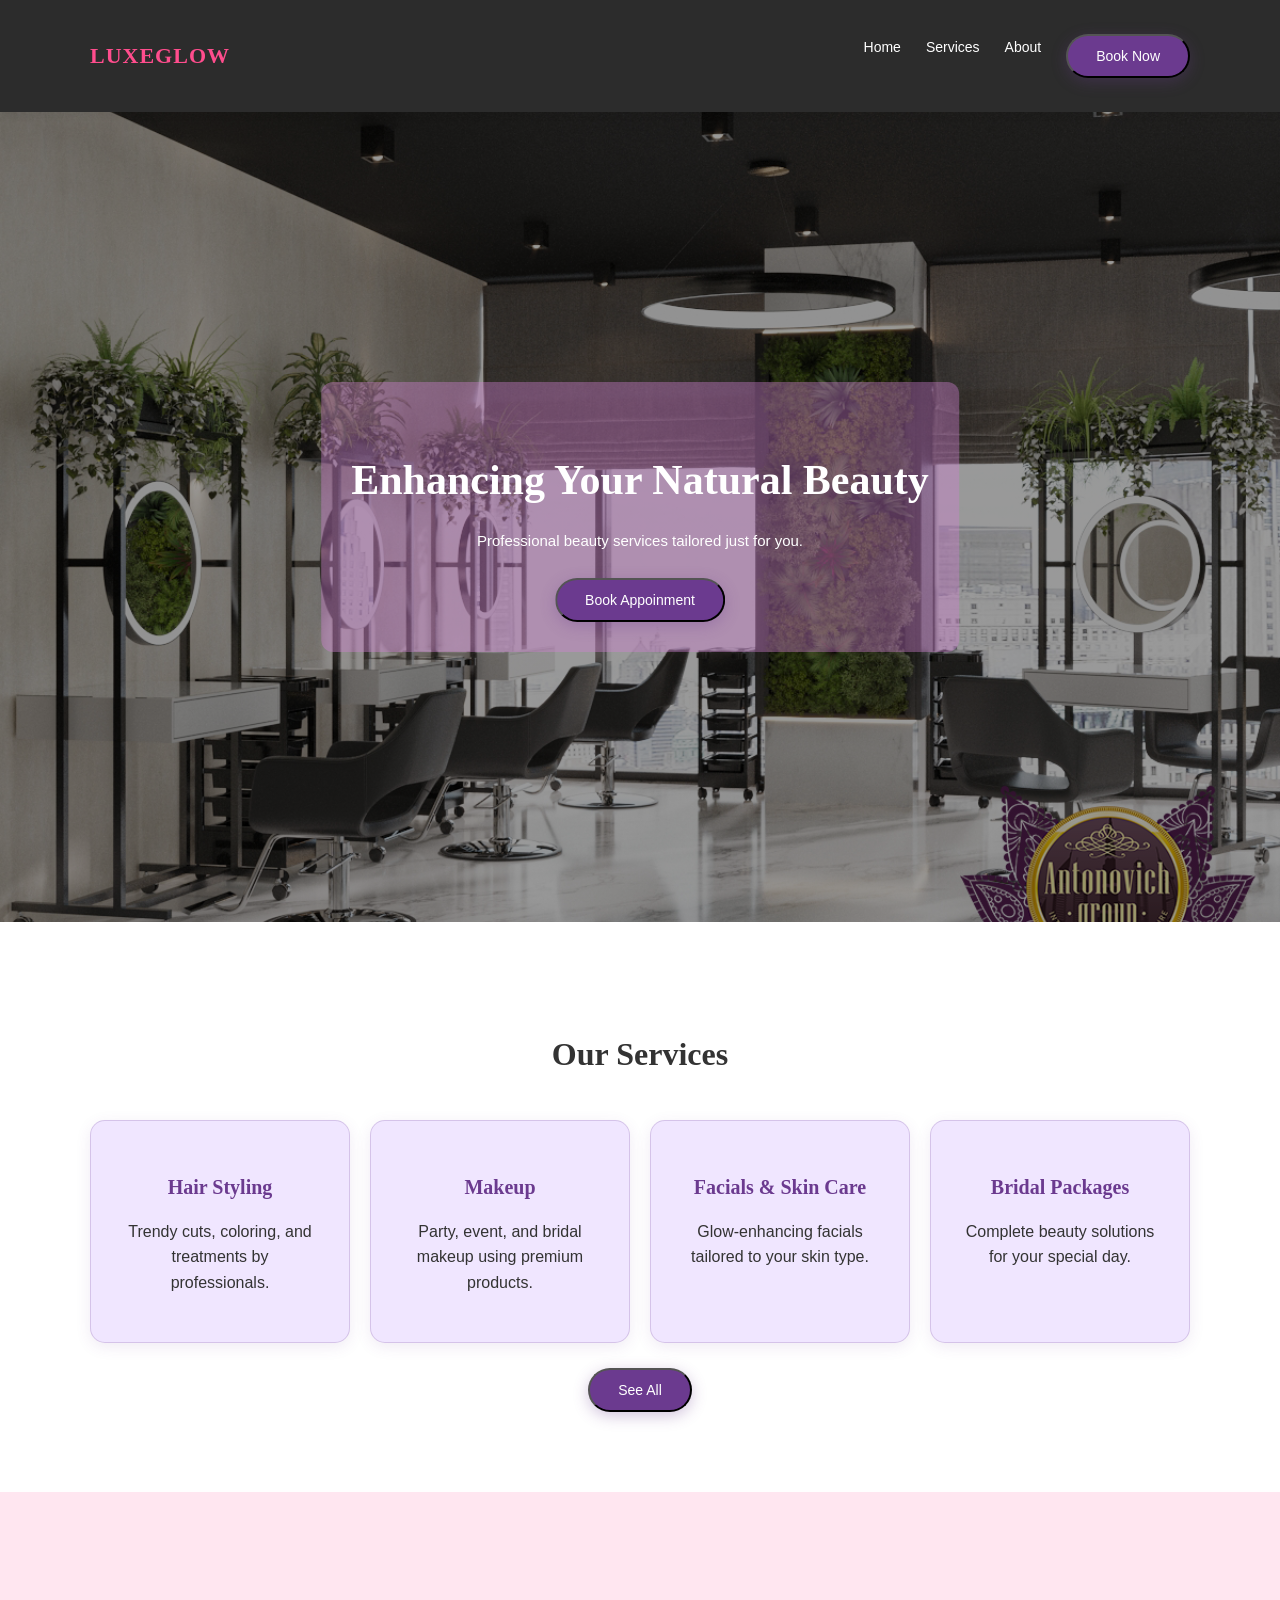
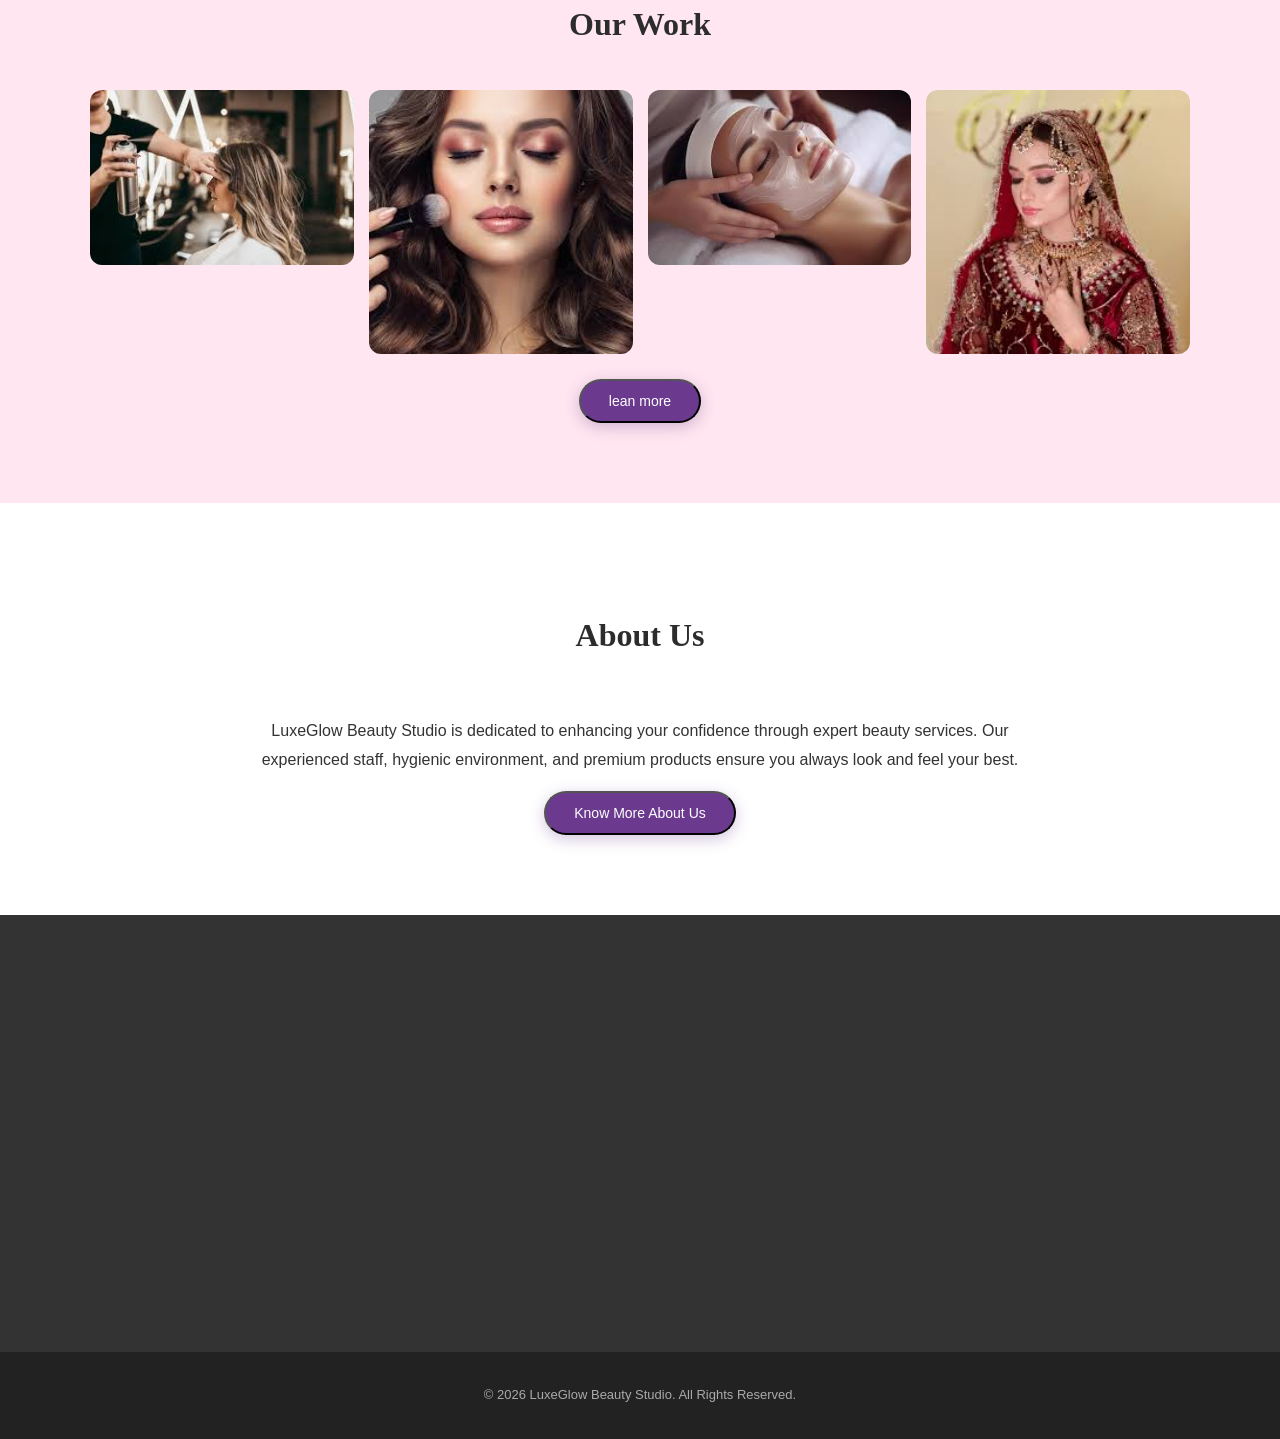
<file: index.html>
<!DOCTYPE html>
<html lang="en">
<head>
    <meta charset="UTF-8">
    <meta name="viewport" content="width=device-width, initial-scale=1.0">
    <title>LuxeGlow Beauty Studio</title>
    <link rel="stylesheet" href="style.css">
</head>
<body>

    <!-- ===== HEADER / NAVBAR ===== -->
    <header>
        <nav class="navbar">
            <div class="logo">LuxeGlow</div>
            <div class="menu-toggle" id="menu-toggle">☰</div>
            <ul class="nav-links">
                <li><a href="index.html">Home</a></li>
                <li><a href="services.html">Services</a></li>
                <li><a href="about.html">About</a></li>
                <button class="btn" onclick="location.href='contact.html'">Book Now</button>
            </ul>
        </nav>
    </header>

    <!-- ===== HERO SECTION ===== -->
    <section id="home" class="hero">
        <div class="hero-content">
            <h1>Enhancing Your Natural Beauty</h1>
            <p>Professional beauty services tailored just for you.</p>
            <button class="btn" onclick="location.href='contact.html'">Book Appoinment</button>
        </div>
    </section>

    <!-- ===== SERVICES SECTION ===== -->
    <section id="services" class="services">
        <h2>Our Services</h2>
        <div class="service-cards">
            <div class="card">
                <h3>Hair Styling</h3>
                <p>Trendy cuts, coloring, and treatments by professionals.</p>
            </div>
            <div class="card">
                <h3>Makeup</h3>
                <p>Party, event, and bridal makeup using premium products.</p>
            </div>
            <div class="card">
                <h3>Facials & Skin Care</h3>
                <p>Glow-enhancing facials tailored to your skin type.</p>
            </div>
            <div class="card">
                <h3>Bridal Packages</h3>
                <p>Complete beauty solutions for your special day.</p>
            </div>
        </div>
        <br><button class="btn" onclick="location.href='services.html'">See All</button>
    </section>

    <!-- ===== GALLERY SECTION ===== -->
    <section class="gallery">
        <h2>Our Work</h2>
        <div class="gallery-grid">
            <img src="images/hair.jpg" alt="Hair Styling">
            <img src="images/makeup.jpg" alt="Makeup">
            <img src="images/Facial.jpg" alt="Facial">
            <img src="images/Bridal.jpg" alt="Bridal Makeup">
        </div>
        <br>
        <button class="btn" onclick="location.href='about.html'">lean more</button>
    </section>

    <!-- ===== ABOUT SECTION ===== -->
    <section class="about">
        <h2>About Us</h2>
        <p>
            LuxeGlow Beauty Studio is dedicated to enhancing your confidence
            through expert beauty services. Our experienced staff, hygienic
            environment, and premium products ensure you always look and feel your best.
        </p>
        <button class="btn" onclick="location.href='about.html'">Know More About Us</button>
    </section>

    <!-- ===== CONTACT SECTION ===== -->
    <section id="contact" class="contact">
        
        <iframe 
          src="https://www.google.com/maps?q=Karachi&output=embed"
          width="100%" 
          height="250" 
          style="border:0; border-radius:12px; margin-top:20px;"
          loading="lazy">
        </iframe>
    </section>

    <!-- ===== FOOTER ===== -->
    <footer>
        <p>© 2026 LuxeGlow Beauty Studio. All Rights Reserved.</p>
    </footer>

    <script src="script.js"></script>
</body>
</html>
</file>
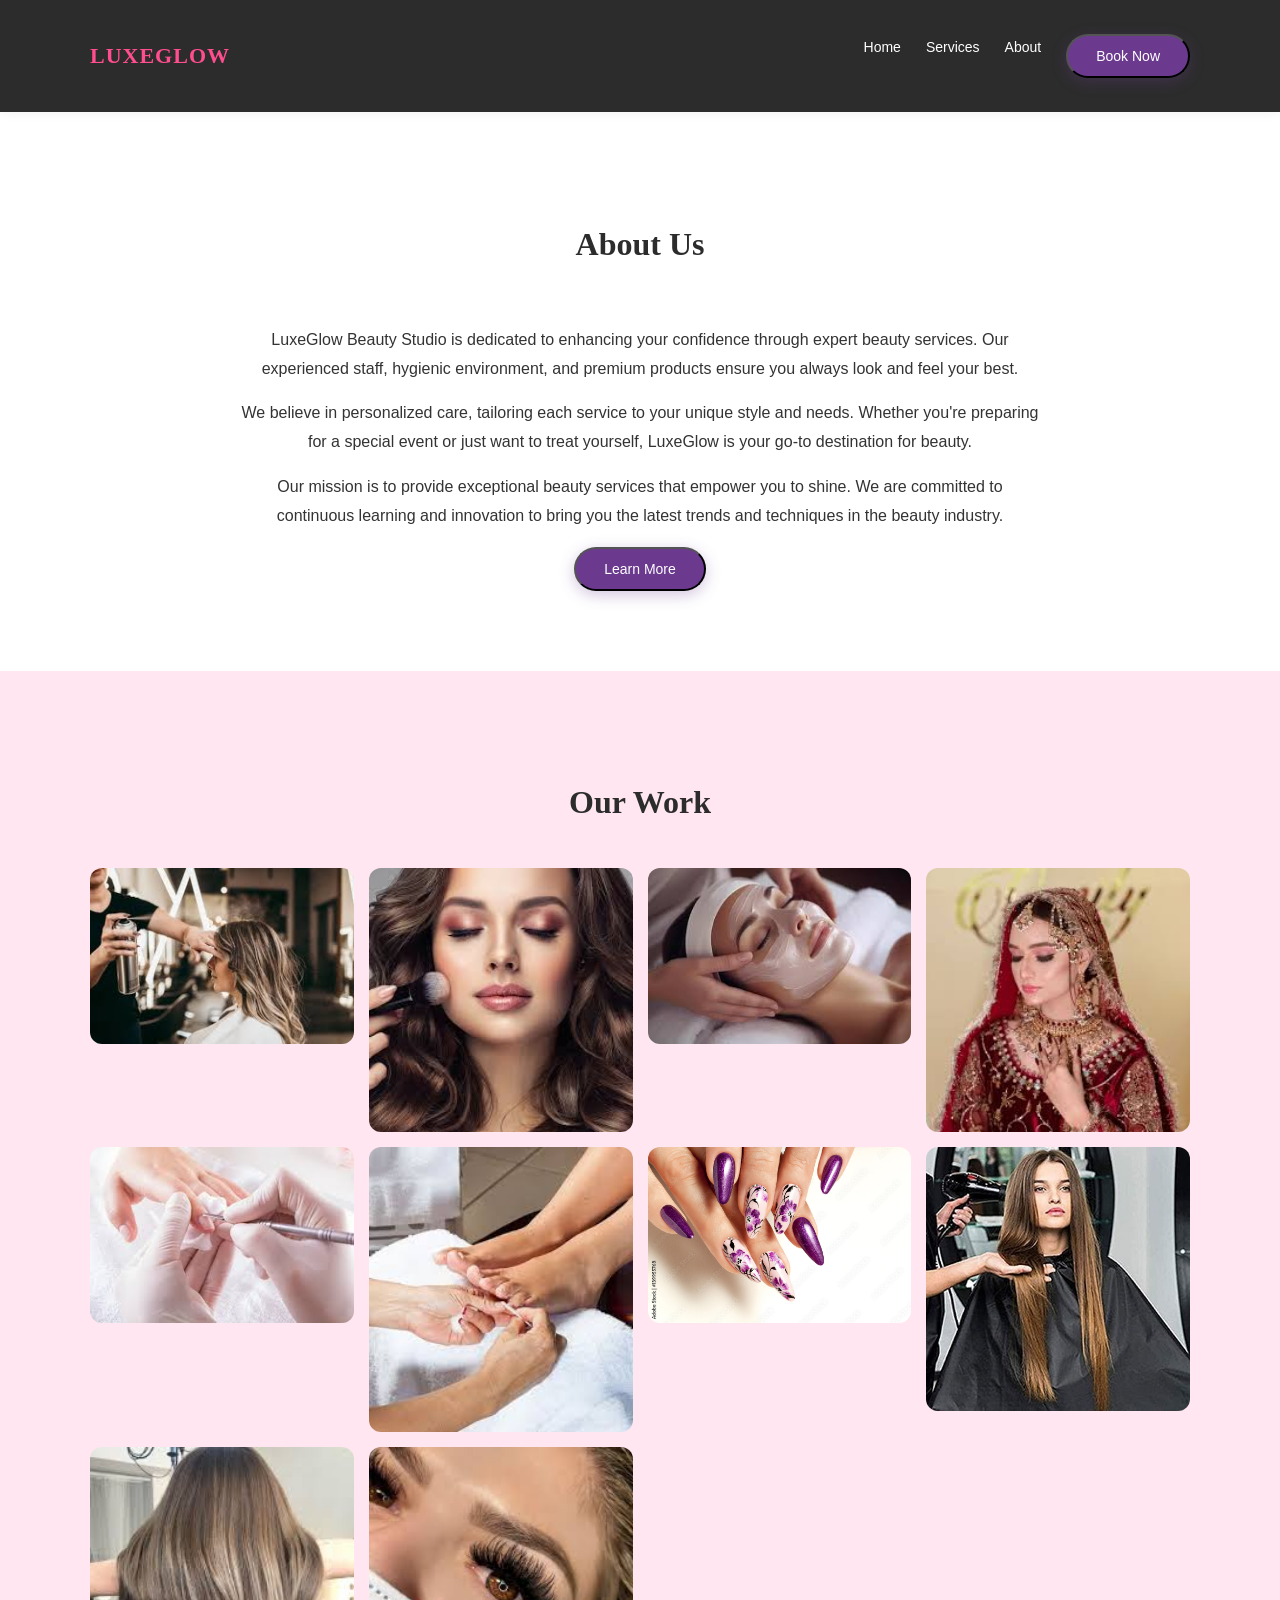
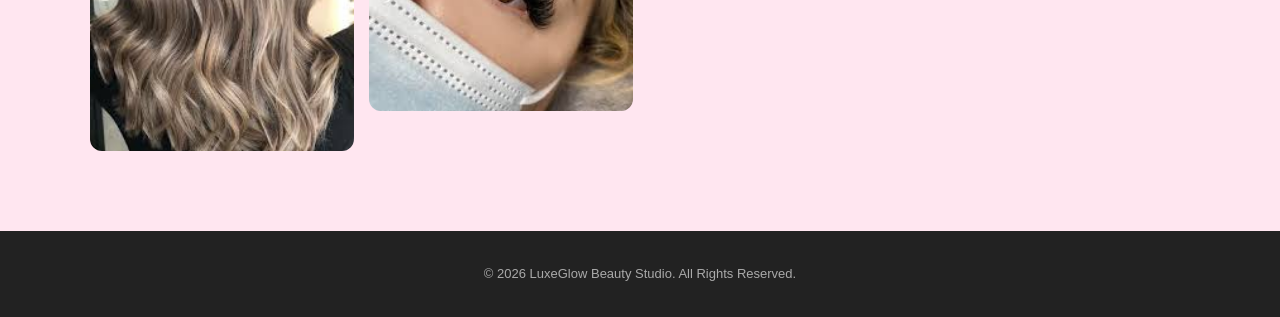
<file: about.html>
<!DOCTYPE html>
<html lang="en">
<head>
    <meta charset="UTF-8">
    <meta name="viewport" content="width=device-width, initial-scale=1.0">
    <title>About Us - LuxeGlow Beauty Studio</title>
    <link rel="stylesheet" href="style.css">

</head>
<body>
        <!-- ===== HEADER / NAVBAR ===== -->
    <header>
        <nav class="navbar">
            <div class="logo">LuxeGlow</div>
            <div class="menu-toggle" id="menu-toggle">☰</div>
            <ul class="nav-links">
                <li><a href="index.html">Home</a></li>
                <li><a href="services.html">Services</a></li>
                <li><a href="about.html">About</a></li>
                <button class="btn" onclick="location.href='contact.html'">Book Now</button>
            </ul>
        </nav>
    </header>

    <!-- ===== ABOUT SECTION ===== -->
    <section id="about" class="about">
        <h2>About Us</h2>
        <p>
            LuxeGlow Beauty Studio is dedicated to enhancing your confidence
            through expert beauty services. Our experienced staff, hygienic
            environment, and premium products ensure you always look and feel your best.
        </p>
        <p>
            We believe in personalized care, tailoring each service to your unique
            style and needs. Whether you're preparing for a special event or just
            want to treat yourself, LuxeGlow is your go-to destination for beauty.
        </p>
        <p>
            Our mission is to provide exceptional beauty services that empower you
            to shine. We are committed to continuous learning and innovation to
            bring you the latest trends and techniques in the beauty industry.
        </p>
        <button class="btn" onclick="location.href='services.html'">Learn More</button>
    </section>



        <!-- ===== GALLERY SECTION ===== -->
    <section class="gallery">
        <h2>Our Work</h2>
        <div class="gallery-grid">
            <img src="images/hair.jpg" alt="Hair Styling">
            <img src="images/makeup.jpg" alt="Makeup">
            <img src="images/Facial.jpg" alt="Facial">
            <img src="images/Bridal.jpg" alt="Bridal Makeup">
            <img src="images/manicure.jpg" alt="Manicure">
            <img src="images/pedicure.jpg" alt="Pedicure">
            <img src="images/Nails.jpg" alt="Nails Art">
            <img src="images/hair cut.jpg" alt="Hair Cut">
            <img src="images/hair color.jpg" alt="Hair color">
            <img src="images/lashes extensions.jpg" alt="Lashes Extensions">

        </div>
    </section>


    
        <!-- ===== FOOTER ===== -->
    <footer>
        <p>© 2026 LuxeGlow Beauty Studio. All Rights Reserved.</p>
    </footer>
    <script src="script.js"></script>
</body>
</html>
</file>
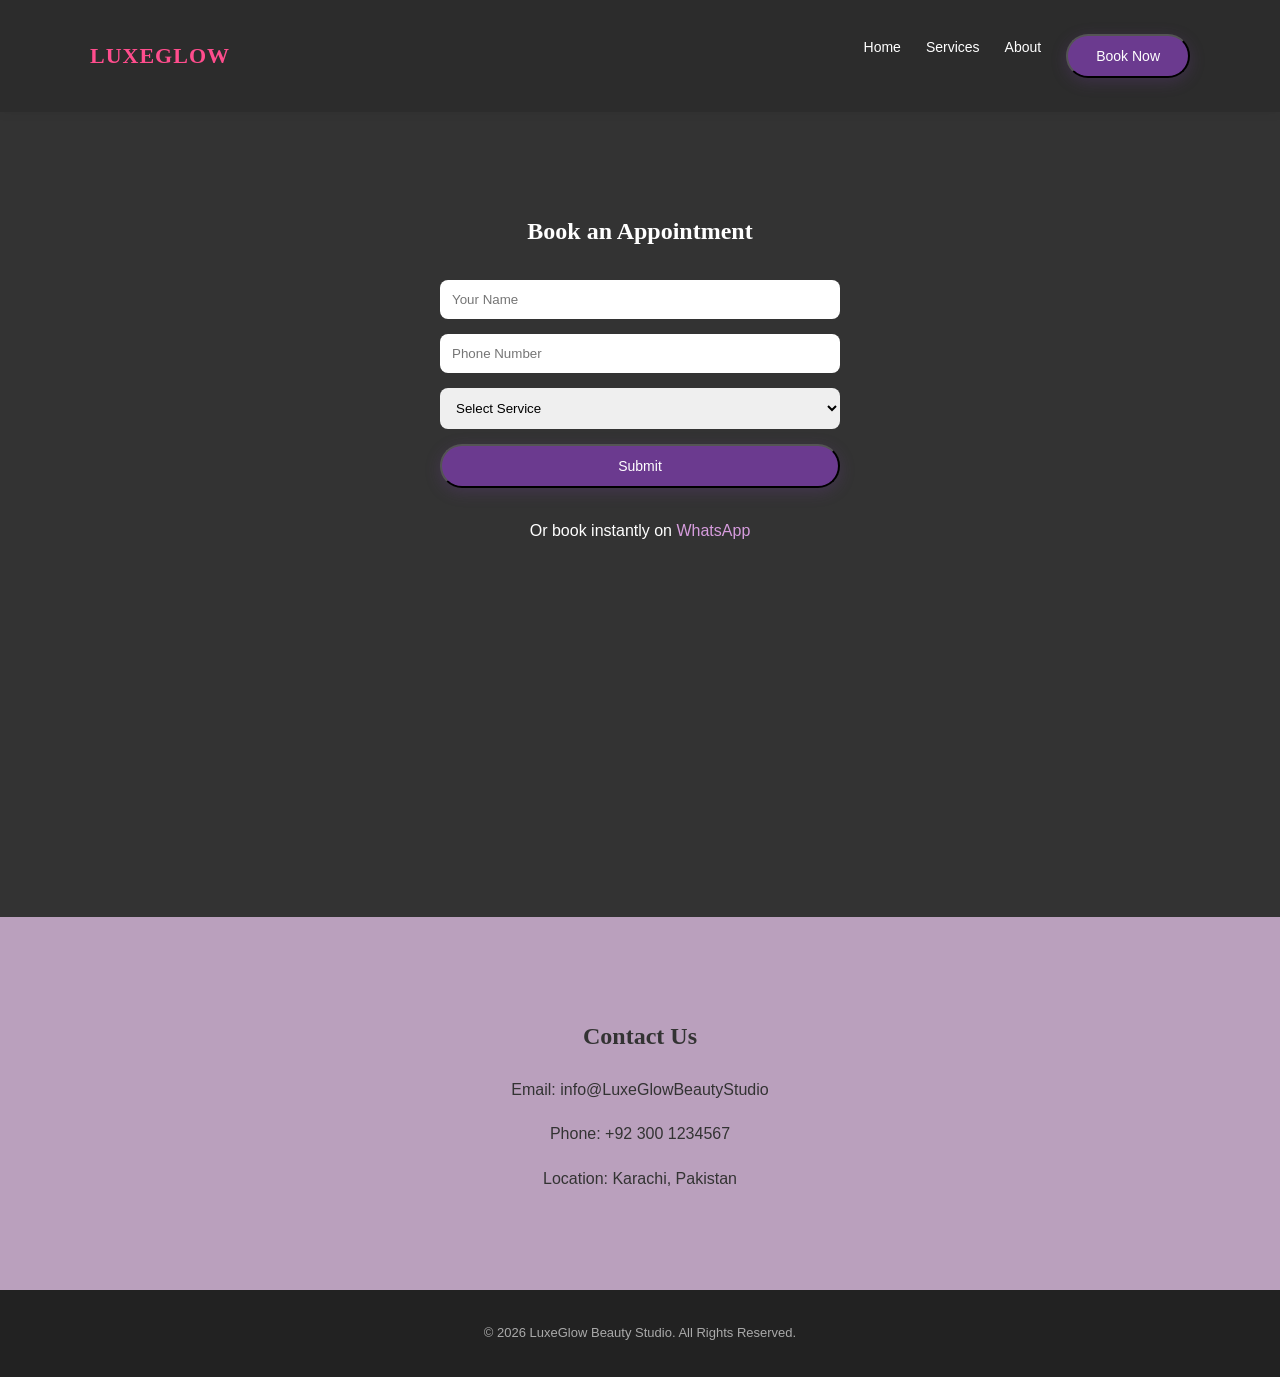
<file: contact.html>
<!DOCTYPE html>
<html lang="en">
<head>
    <meta charset="UTF-8">
    <meta name="viewport" content="width=device-width, initial-scale=1.0">
    <title>Contact Us - LuxeGlow Beauty Studio</title>
    <link rel="stylesheet" href="style.css">
</head>
<body>
     <!-- ===== HEADER / NAVBAR ===== -->
    <header>
        <nav class="navbar">
            <div class="logo">LuxeGlow</div>
            <div class="menu-toggle" id="menu-toggle">☰</div>
            <ul class="nav-links">
                <li><a href="index.html">Home</a></li>
                <li><a href="services.html">Services</a></li>
                <li><a href="about.html">About</a></li>
                <button class="btn" onclick="location.href='contact.html'">Book Now</button>
            </ul>
        </nav>
    </header>

<section class="contact">
        <h2>Book an Appointment</h2>
        <form>
            <input type="text" placeholder="Your Name" required>
            <input type="tel" placeholder="Phone Number" required>
            <select required>
                <option value="">Select Service</option>
                <option>Hair Styling</option>
                <option>Makeup</option>
                <option>Facial</option>
                <option>Bridal Package</option>
            </select>
            <button type="submit" class="btn">Submit</button>
        </form>
        <p class="whatsapp">
            Or book instantly on  
            <a href="https://wa.me/923001234567" target="_blank">WhatsApp</a>
        </p>

        <iframe 
           src="https://www.google.com/maps?q=Karachi&output=embed"
           width="100%" 
           height="250" 
           style="border:0; border-radius:12px; margin-top:20px;"
           loading="lazy">
        </iframe>
    </section>
        <!-- Contact Section -->
    <section class="contact-us">
        <div>
        <h2 >Contact Us</h2>
        <p></p>
        <p>Email: info@LuxeGlowBeautyStudio</p>
        <p>Phone: +92 300 1234567</p>
        <p>Location: Karachi, Pakistan</p>
        </div>
    </section>
     <!-- ===== FOOTER ===== -->
    <footer>
        <p>© 2026 LuxeGlow Beauty Studio. All Rights Reserved.</p>
    </footer>

    <script src="script.js"></script>
</body>
</html>
</file>
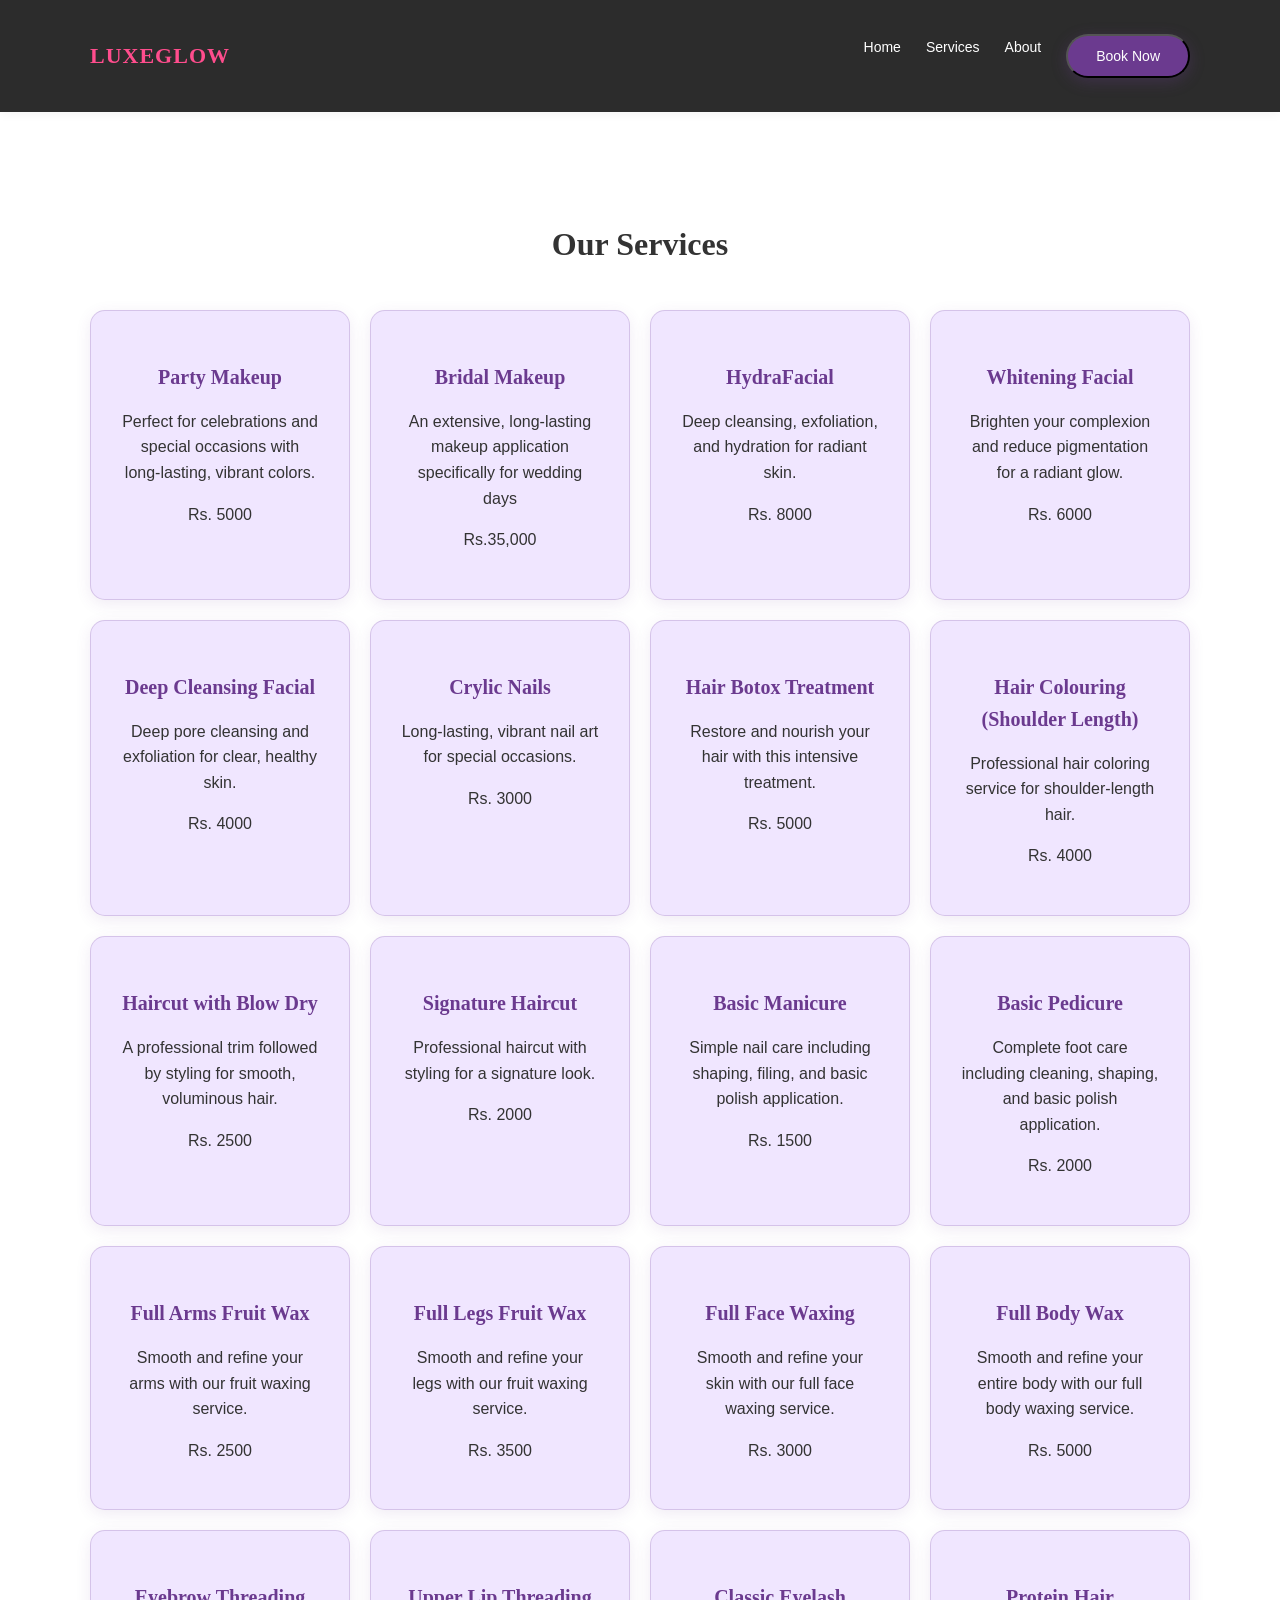
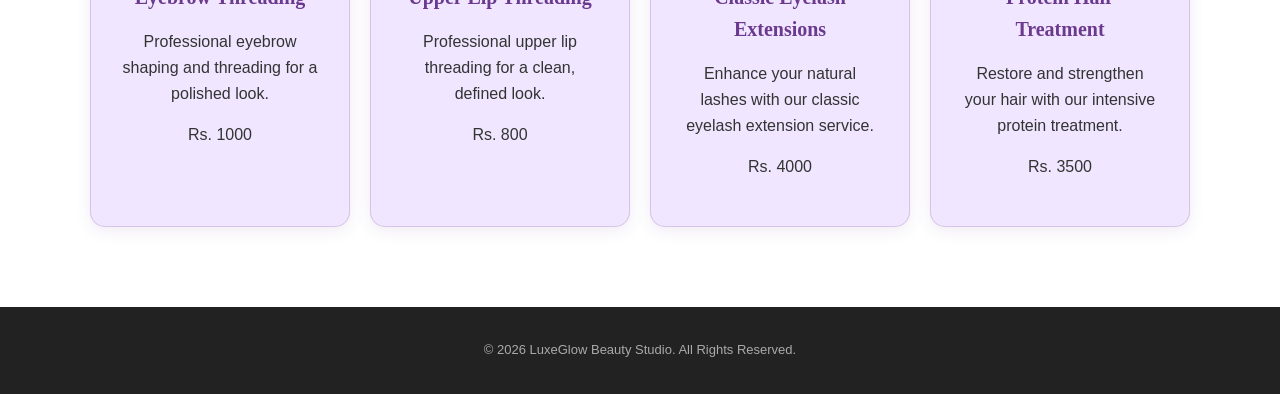
<file: services.html>
<!DOCTYPE html>
<html lang="en">
<head>
    <meta charset="UTF-8">
    <meta name="viewport" content="width=device-width, initial-scale=1.0">
    <title>Our Services - LuxeGlow Beauty Studio</title>
    <link rel="stylesheet" href="style.css">
</head>
<body>
        <!-- ===== HEADER / NAVBAR ===== -->
    <header>
        <nav class="navbar">
            <div class="logo">LuxeGlow</div>
            <div class="menu-toggle" id="menu-toggle">☰</div>
            <ul class="nav-links">
                <li><a href="index.html">Home</a></li>
                <li><a href="services.html">Services</a></li>
                <li><a href="about.html">About</a></li>
                <button class="btn" onclick="location.href='contact.html'">Book Now</button>
            </ul>
        </nav>
    </header>

        <!-- ===== SERVICES SECTION ===== -->
    <section id="services" class="services">
        <h2>Our Services</h2>
        <div class="service-cards">
            <div class="card">
                <h3>Party Makeup</h3>
                <p>Perfect for celebrations and special occasions with long-lasting, vibrant colors.</p>
                <p>Rs. 5000</p>
            </div>
            <div class="card">
                <h3>Bridal Makeup</h3>
                <p>An extensive, long-lasting makeup application specifically for wedding days </p>
                <p>Rs.35,000</p>
            </div>
            <div class="card">
                <h3>HydraFacial</h3>
                <p>Deep cleansing, exfoliation, and hydration for radiant skin.</p>
                <p>Rs. 8000</p>
            </div>
            <div class="card">
                <h3>Whitening Facial</h3>
                <p>Brighten your complexion and reduce pigmentation for a radiant glow.</p>
                <p>Rs. 6000</p>
            </div>
                <div class="card">
                <h3>Deep Cleansing Facial</h3>
                <p>Deep pore cleansing and exfoliation for clear, healthy skin.</p>
                <p>Rs. 4000</p>
            </div>
            <div class="card">
                <h3>Crylic Nails</h3>
                <p>Long-lasting, vibrant nail art for special occasions.</p>
                <p>Rs. 3000</p>
            </div>
            <div class="card">
                <h3>Hair Botox Treatment</h3>
                <p>Restore and nourish your hair with this intensive treatment.</p>
                <p>Rs. 5000</p>
            </div>
            <div class="card">
                <h3>Hair Colouring (Shoulder Length)</h3>
                <p>Professional hair coloring service for shoulder-length hair.</p>
                <p>Rs. 4000</p>
            </div>
                <div class="card">
                <h3>Haircut with Blow Dry</h3>
                <p>A professional trim followed by styling for smooth, voluminous hair.</p>
                <p>Rs. 2500</p>
            </div>
            <div class="card">
                <h3>Signature Haircut</h3>
                <p>Professional haircut with styling for a signature look.</p>
                <p>Rs. 2000</p>
            </div>
            <div class="card">
                <h3>Basic Manicure</h3>
                <p>Simple nail care including shaping, filing, and basic polish application.</p>
                <p>Rs. 1500</p>
            </div>
            <div class="card">
                <h3>Basic Pedicure</h3>
                <p>Complete foot care including cleaning, shaping, and basic polish application.</p>
                <p>Rs. 2000</p>
            </div>
                <div class="card">
                <h3>Full Arms Fruit Wax</h3>
                <p>Smooth and refine your arms with our fruit waxing service.</p>
                <p>Rs. 2500</p>
            </div>
            <div class="card">
                <h3>Full Legs Fruit Wax</h3>
                <p>Smooth and refine your legs with our fruit waxing service.</p>
                <p>Rs. 3500</p>
            </div>
            <div class="card">
                <h3>Full Face Waxing</h3>
                <p>Smooth and refine your skin with our full face waxing service.</p>
                <p>Rs. 3000</p>
            </div>
            <div class="card">
                <h3>Full Body Wax</h3>
                <p>Smooth and refine your entire body with our full body waxing service.</p>
                <p>Rs. 5000</p>
            </div>
                <div class="card">
                <h3>Eyebrow Threading</h3>
                <p>Professional eyebrow shaping and threading for a polished look.</p>
                <p>Rs. 1000</p>
            </div>
            <div class="card">
                <h3>Upper Lip Threading</h3>
                <p>Professional upper lip threading for a clean, defined look.</p>
                <p>Rs. 800</p>
            </div>
            <div class="card">
                <h3>Classic Eyelash Extensions</h3>
                <p>Enhance your natural lashes with our classic eyelash extension service.</p>
                <p>Rs. 4000</p>
            </div>
            <div class="card">
                <h3>Protein Hair Treatment</h3>
                <p>Restore and strengthen your hair with our intensive protein treatment.</p>
                <p>Rs. 3500</p>
            </div>
        </div>
    </section>
    
        <!-- ===== FOOTER ===== -->
    <footer>
        <p>© 2026 LuxeGlow Beauty Studio. All Rights Reserved.</p>
    </footer>
    <script src="script.js"></script>
</body>
</html>
</file>
<file: style.css>
/* {    --deep-purple: #6B3A8F;
    --vibrant-pink: #FF4D8D;
    --teal: #2EC4B6;
    --charcoal: #2C2C2C;
    --white: #FFFFFF;
    --light-purple: #F0E6FF;
    --light-pink: #FFE6F0;
    --light-teal: #E6F7F5;
    --text-color: #333333;
    --footer-text: #aaaaaa;
} */

body {
    font-family: 'Poppins', sans-serif;
    color: #333;
    background-color: #ffffff;
    line-height: 1.6;
    margin: 0;
    padding: 0;
    box-sizing: border-box;
}
h1, h2, h3 {
    font-family: 'Playfair Display', serif;
}

/* ===== COMMON CLASSES ===== */
.btn {
    display: inline-block;
    background-color: #6B3A8F;
    color: #FFFFFF;
    font-size: 14px;
    box-shadow: rgba(107, 58, 143, 0.3) 0px 4px 15px;
    padding: 12px 28px;
    text-decoration: none;
    border-radius: 30px;
    transition: 0.3s;
}
.btn:hover {
    background-color:#a796c2;
}

/* ===== NAVBAR ===== */
header {
    position: sticky;
    top: 0;
    background-color: #2C2C2C;
    z-index: 1000;
    box-shadow: 0 2px 10px rgba(0,0,0,0.05);
}
.navbar {
    max-width: 1100px;
    margin: auto;
    padding: 18px 20px;
    display: flex;
    justify-content: space-between;
    align-items: center;
}
.logo {
    font-size: 22px;
    font-weight: 600;
    letter-spacing: 1px;
    color: #FF4D8D;
    text-transform: uppercase;
    font-family: serif;
}
.nav-links {
    list-style: none;
    display: flex;
    gap: 25px;
}
.nav-links a {
    text-decoration: none;
    color: white;
    font-size: 14px;
}

/* ===== HERO SECTION ===== */
.hero {
    height: 90vh;
    background: linear-gradient(rgba(0,0,0,0.4), rgba(0,0,0,0.4)),
                url('images/hero.jpg') center/cover no-repeat;
    display: flex;
    align-items: center;
    justify-content: center;
    text-align: center;
}
.hero-content {
    color: #ffffff;
    max-width: 600px;
    padding: 20px;
}
.hero h1 {
    font-size: 42px;
    margin-bottom: 15px;
}
.hero p {
    margin-bottom: 25px;
    font-size: 15px;
}
.hero {
    position: relative;
    height: 90vh;
    overflow: hidden;
}
.hero-img {
    width: 100%;
    height: 100%;
    object-fit: cover;
}
.hero-content {
    position: absolute;
    top: 50%;
    left: 50%;
    transform: translate(-50%, -50%);
    color: #ffffff;
    text-align: center;
    background: rgba(208, 127, 211, 0.4);
    padding: 30px;
    border-radius: 12px;
}


/* ===== SERVICES ===== */
.services {
    padding: 80px 20px;
    text-align: center;
}
.services h2 {
    margin-bottom: 40px;
    font-size: 32px;
    
}
.service-cards {
    max-width: 1100px;
    margin: auto;
    display: grid;
    grid-template-columns: repeat(4, 1fr);
    gap: 20px;
    
}
.card {
    background-color: #F0E6FF;
    box-shadow: rgba(107, 58, 143, 0.1) 0px 4px 15px;
    padding: 30px;
    border-radius: 15px;
    transition: 0.3s;
    border-width: 1px;
    border-style: solid;
    border-color: rgba(107, 58, 143, 0.2);
    border-image: initial;
}
.card:hover {
    transform: translateY(-5px);
}
.card h3 {
    color: #6B3A8F;
    margin-bottom: 15px;
    font-size: 20px;
}


/* ===== GALLERY ===== */
.gallery {
    padding: 80px 20px;
    background-color: #FFE6F0;
    text-align: center;
}
.gallery h2 {
    margin-bottom: 40px;
    font-size: 32px;
    color: #2C2C2C;
    position: relative;
    display: inline-block;
}
.gallery-grid {
    max-width: 1100px;
    margin: auto;
    display: grid;
    grid-template-columns: repeat(4, 1fr);
    gap: 15px;
}
.gallery-grid img {
    width: 100%;
    border-radius: 12px;
}


/* ===== ABOUT ===== */
.about {
    padding: 80px 20px;
    max-width: 800px;
    margin: auto;
    text-align: center;
}
.about h2 {
    margin-bottom: 40px;
    font-size: 32px;
    color: #2C2C2C;
    position: relative;
    display: inline-block;
}
.about p {
    font-size: 16px;
    line-height: 1.8;
    color:  #333333;
}


/* ===== CONTACT ===== */
.contact {
    padding: 80px 20px;
    background-color: #333;
    color: #ffffff;
    text-align: center;
}
.contact form {
    max-width: 400px;
    margin: 30px auto;
    display: flex;
    flex-direction: column;
    gap: 15px;
}
.contact input,
.contact select {
    padding: 12px;
    border-radius: 8px;
    border: none;
}
.whatsapp a {
    color: #d69cdd;
    text-decoration: none;
}
.contact-us {
    padding: 80px 20px;
    max-width: 100%;
    margin: auto;
    text-align: center;
    background-color: #baa0bd;
}
.contact-us h1{
    margin-bottom: 40px;
    font-size: 32px;
    color: #2C2C2C;
    position: relative;
    display: inline-block;
}
.contact-us p {
    font-size: 16px;
    line-height: 1.8;
    color:  #333333;
}

/* ===== FOOTER ===== */
footer {
    padding: 20px;
    text-align: center;
    font-size: 13px;
    background-color: #222;
    color: #aaa;
}

/* ===== RESPONSIVE DESIGN ===== */
@media (max-width: 900px) {
    .service-cards,
    .gallery-grid {
        grid-template-columns: repeat(2, 1fr);
    }
}


/* ===== MOBILE MENU ===== */
.menu-toggle {
    display: none;
    font-size: 26px;
    cursor: pointer;
}


@media (max-width: 600px) {
     .hero h1 {
        font-size: 30px;
    }
    .service-cards,
    .gallery-grid {
        grid-template-columns: 1fr;
    }
    .menu-toggle {
        display: block;
    }
    .nav-links {
        position: absolute;
        top: 70px;
        right: 20px;
        background-color: #ffffff;
        flex-direction: column;
        gap: 15px;
        padding: 20px;
        border-radius: 12px;
        box-shadow: 0 5px 15px rgba(0,0,0,0.1);
        display: none;
    }
    .nav-links.active {
        display: flex;
    }

}
</file>
